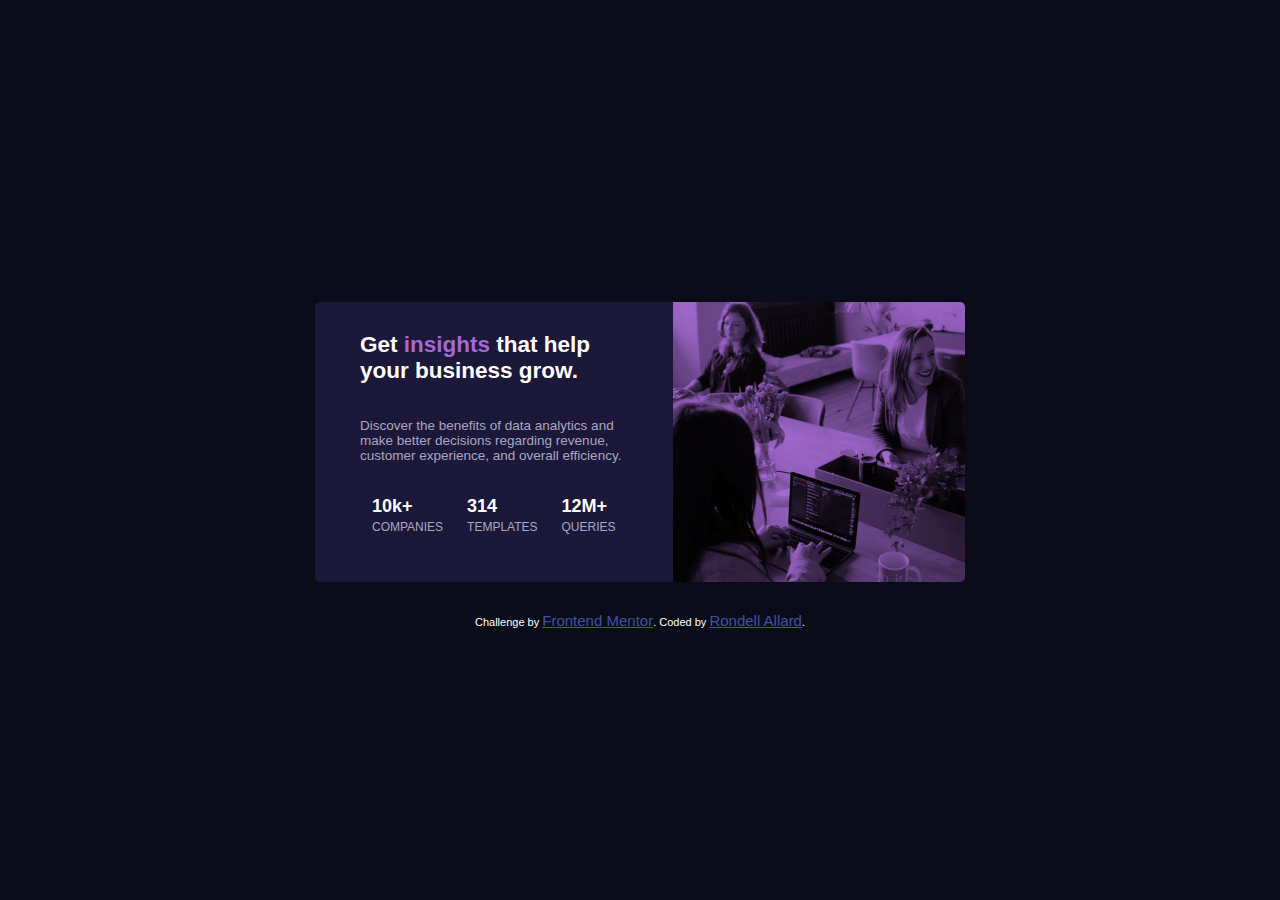
<file: index.html>
<!DOCTYPE html>
<html lang="en">
<head>
  <meta charset="UTF-8">
  <meta name="viewport" content="width=device-width, initial-scale=1.0"> <!-- displays site properly based on user's device -->
  <link rel="icon" type="image/png" sizes="32x32" href="./images/favicon-32x32.png">
  <link rel="stylesheet" href="style.css">
  <title>Frontend Mentor | Stats preview card component</title>
  <style>
   
  </style>
</head>
<body>
  <div class="container">
    <div class="hero">
      <div class="hero-image"></div>
      <div class="overlay"></div>
      <div class="overlay2"></div>
    </div>
    <h1 class="head">
      Get <span>insights</span> that help your business grow.
    </h1>
    <p class="lead">Discover the benefits of data analytics and make better decisions regarding revenue, customer 
    experience, and overall efficiency.</p>
    <div class="stats">
      <div class="stat-item">
        <h2>10k+</h2>
        <p class="cap">companies</p>
      </div>
      <div class="stat-item">
        <h2>314</h2>
        <p class="cap">templates</p>
      </div>
      <div class="stat-item">   
        <h2>12M+</h2>
        <p class="cap">queries</p></div>
    </div>
  </div>
  <div class="attribution">
    Challenge by <a href="https://www.frontendmentor.io?ref=challenge" target="_blank">Frontend Mentor</a>. 
    Coded by <a href="#">Rondell Allard</a>.
  </div>
</body>
</html>
</file>
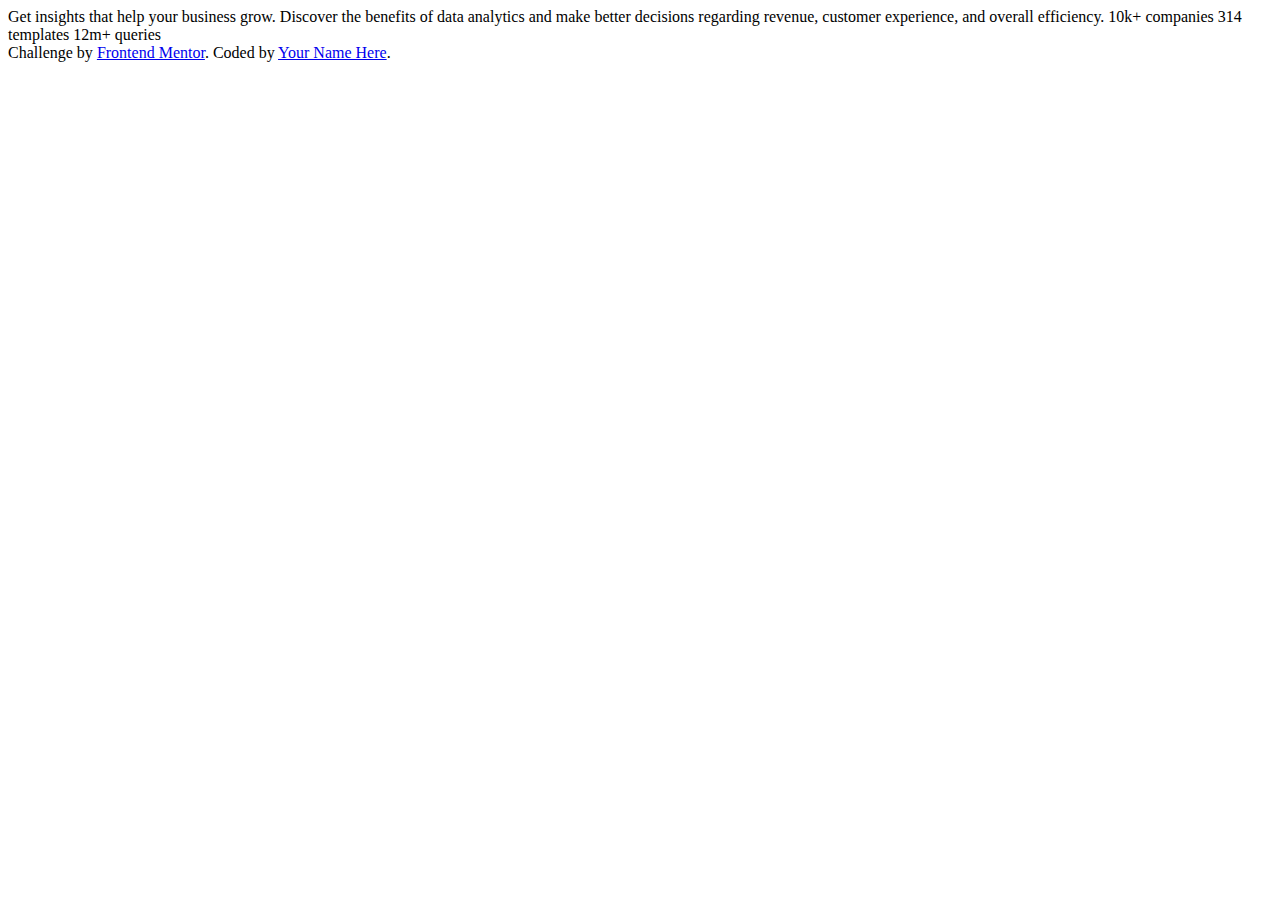
<file: starter file/index.html>
<!DOCTYPE html>
<html lang="en">
<head>
  <meta charset="UTF-8">
  <meta name="viewport" content="width=device-width, initial-scale=1.0"> <!-- displays site properly based on user's device -->

  <link rel="icon" type="image/png" sizes="32x32" href="./images/favicon-32x32.png">
  
  <title>Frontend Mentor | Stats preview card component</title>

  <!-- Feel free to remove these styles or customise in your own stylesheet 👍 -->
</head>
<body>

  Get insights that help your business grow.

  Discover the benefits of data analytics and make better decisions regarding revenue, customer 
  experience, and overall efficiency.

  10k+ companies
  314 templates
  12m+ queries

  <div class="attribution">
    Challenge by <a href="https://www.frontendmentor.io?ref=challenge" target="_blank">Frontend Mentor</a>. 
    Coded by <a href="#">Your Name Here</a>.
  </div>
</body>
</html>
</file>
<file: style.css>
* {
  box-sizing: border-box;
  padding: 0;
  margin: 0;
  font-size: 15px;
}

body {
  background-color: #0b0c1a;
  font-family: "Segoe UI", Tahoma, Geneva, Verdana, sans-serif;
  text-align: center;
  display: flex;
  flex-direction: column;
  justify-content: center;
  height: 100vh;
  align-items: center;
}

.container {
  max-width: 320px;
  height: 670px;
  background-color: #1c1839;
  border-radius: 5px;
  margin: 2rem;
  padding-bottom: 2rem;
  position: relative;
}

.hero {
  width: 100%;
  height: 30vh;
}
.hero-image {
  height: 100%;
  width: 100%;
  background-image: url(/images/image-header-mobile.jpg);
  background-color: #a46ad2;
  background-blend-mode: multiply;
  background-size: cover;
  background-position: center;
  border-radius: 5px 5px 0 0;
}

/* .overlay {
  height: 40vh;
  width: 100%;
  background: #a46ad2;
  opacity: 0.7;
  position: absolute;
  top: 0;
  left: 0;
  border-radius: 3px 3px 0 0;
}
.overlay2 {
  height: 40vh;
  width: 100%;
  background: #000;
  opacity: 0.7;
  position: absolute;
  top: 0;
  left: 0;
  border-radius: 3px 3px 0 0;
} */

h1 span {
  color: #a46ad2;
  font-size: 1.5rem;
}

.lead {
  margin-bottom: 4rem;
}

h1,
h2 {
  color: #fff;
}

h1 {
  margin: 1rem;
  font-size: 1.5rem;
}
h2 {
  font-size: 1.2rem;
}

p {
  font-size: 0.9rem;
  color: #aba7c1;
  margin-left: 1rem;
  margin-right: 1rem;
}
h1 + p {
  margin-bottom: 1.5rem;
}

h2 + p {
  margin: 0.2rem auto 1rem;
  font-size: 0.8rem;
}

.cap {
  text-transform: uppercase;
}

.attribution {
  font-size: 11px;
  text-align: center;
  color: #fff;
}
.attribution a {
  color: hsl(228, 45%, 44%);
}

/* Media Query for large screens */

@media screen and (min-width: 700px) {
  .hero {
    grid-area: hero;
    height: 280px;
  }

  .hero-image {
    border-radius: 0 5px 5px 0;
  }

  .head {
    grid-area: head;
    margin: 2rem 3rem 0.1rem 1rem;
    padding-left: 2rem;
  }

  .lead {
    grid-area: lead;
    margin: 0 3rem 0 1rem;
    padding-left: 2rem;
  }

  .stats {
    grid-area: stats;
    display: flex;
    justify-content: space-around;
    margin: 0 3rem 0 1rem;
    padding-left: 2rem;
  }

  .container {
    display: grid;
    max-width: 650px;
    height: 280px;
    grid-template-columns: 55% 45%;
    grid-template-areas:
      "head hero"
      "lead  hero"
      "stats hero";
    text-align: left;
  }
}
</file>
